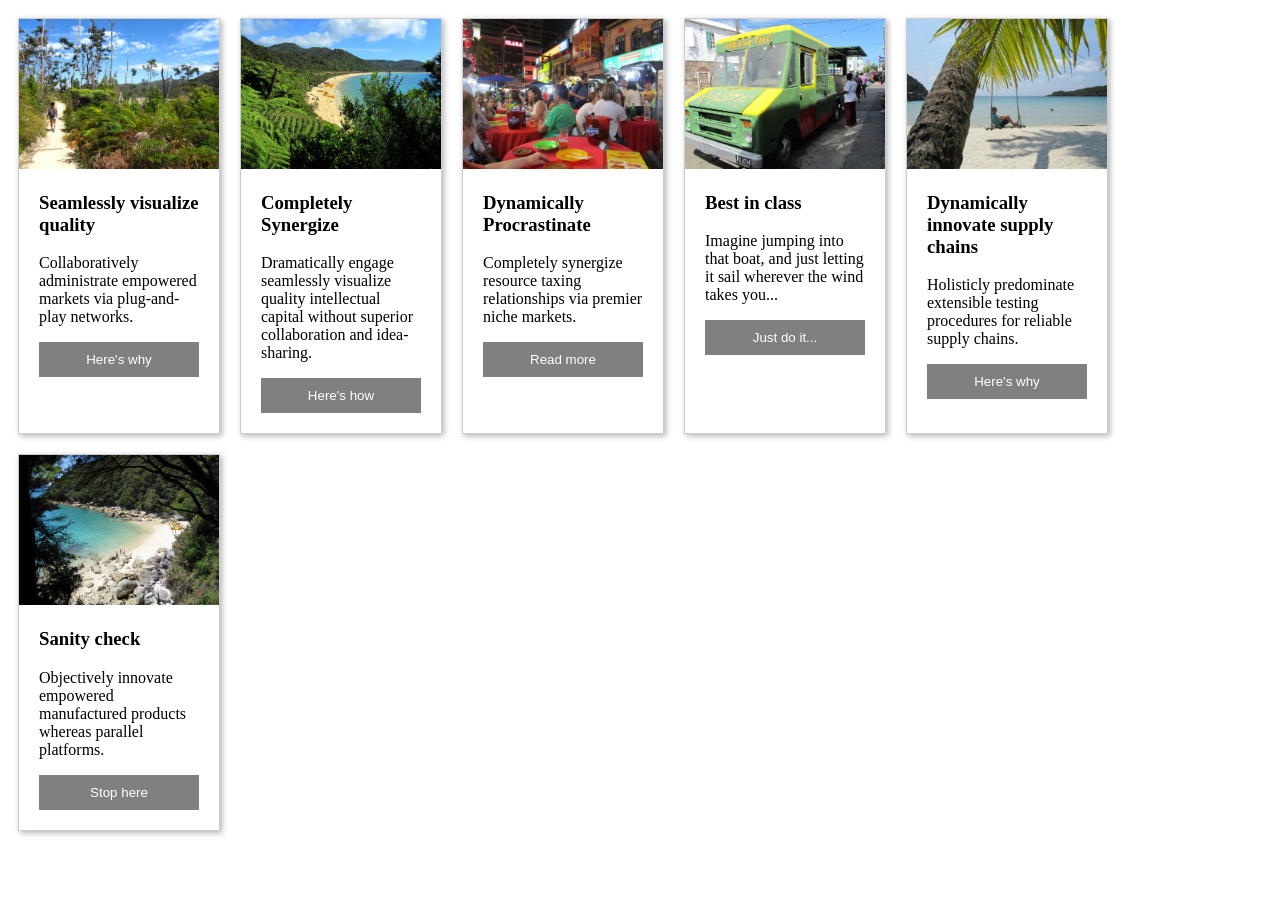
<file: flexbox_cards/index.html>
<!DOCTYPE html>
<html lang="en">
<head>
    <meta charset="UTF-8">
    <meta name="viewport" content="width=device-width, initial-scale=1.0">
    <title>Flexbox Cards</title>
    <link rel="stylesheet" href="style.css">
</head>
<body>
    <main class="cards">
        <article class="card">
          <img src="../flexbox_cards\assets\pg1.jpg" alt="Sample photo 1">
          <div class="text">
            <h3>Seamlessly visualize quality</h3>
            <p>Collaboratively administrate empowered markets via plug-and-play networks.</p>
            <button>Here's why</button>
          </div>
        </article>
        <article class="card">
          <img src="../flexbox_cards\assets\pg2.jpg" alt="Sample photo 2">
          <div class="text">
            <h3>Completely Synergize</h3>
            <p>Dramatically engage seamlessly visualize quality intellectual capital without superior collaboration and idea-sharing.</p>
            <button>Here's how</button>
          </div>
        </article>
        <article class="card">
          <img src="../flexbox_cards\assets\pg3.jpg" alt="Sample photo 3">
          <div class="text">
            <h3>Dynamically Procrastinate</h3>
            <p>Completely synergize resource taxing relationships via premier niche markets.</p>
            <button>Read more</button>
          </div>
        </article>
        <article class="card">
          <img src="../flexbox_cards\assets\pg4.jpg" alt="Sample photo 4">
          <div class="text">
            <h3>Best in class</h3>
            <p>Imagine jumping into that boat, and just letting it sail wherever the wind takes you...</p>
            <button>Just do it...</button>
          </div>
        </article>
        <article class="card">
          <img src="../flexbox_cards\assets\pg5.jpg" alt="Sample photo 5">
          <div class="text">
            <h3>Dynamically innovate supply chains</h3>
            <p>Holisticly predominate extensible testing procedures for reliable supply chains.</p>
            <button>Here's why</button>
          </div>
        </article>
        <article class="card">
          <img src="../flexbox_cards\assets\pg6.jpg" alt="Sample photo 6">
          <div class="text">
            <h3>Sanity check</h3>
            <p>Objectively innovate empowered manufactured products whereas parallel platforms.</p>
            <button>Stop here</button>
          </div>
        </article>
      </main>
</body>
</html>
</file>
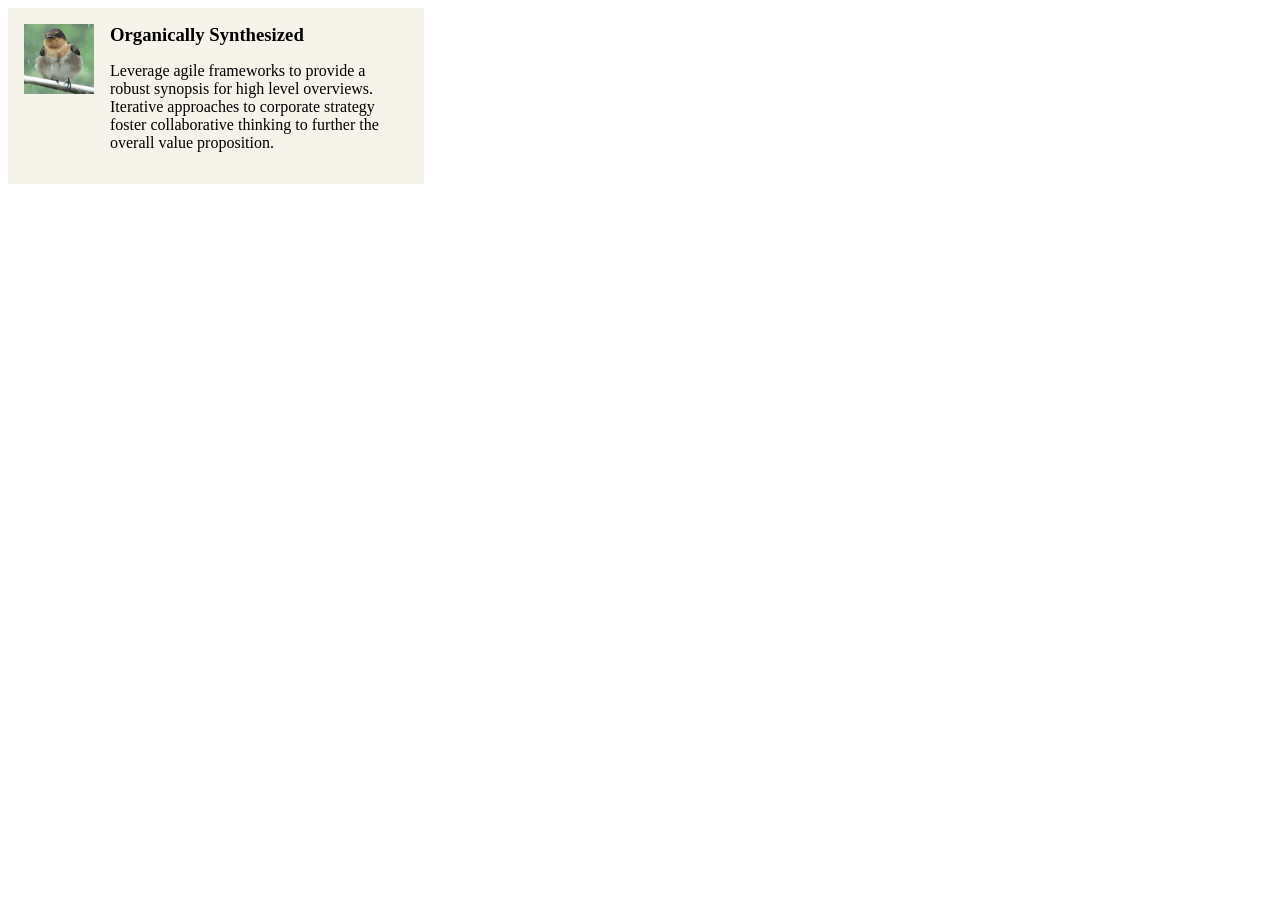
<file: flexbox_media_object/index.html>
<!DOCTYPE html>
<html lang="en">
<head>
    <meta charset="UTF-8">
    <meta name="viewport" content="width=device-width, initial-scale=1.0">
    <title>Flexbox Media Objects</title>
    <link rel="stylesheet" href="style.css">
</head>
<body>
    <div class="media">
        <img class="media-object" src="../flexbox_media_object\assets\8s.jpg" alt="Sample photo">
        <div class="media-body">
          <h3 class="media-heading">Organically Synthesized</h3>
          <p>Leverage agile frameworks to provide a robust synopsis for high level overviews. Iterative approaches to corporate strategy foster collaborative thinking to further the overall value proposition.</p>
        </div>
      </div>
</body>
</html>
</file>
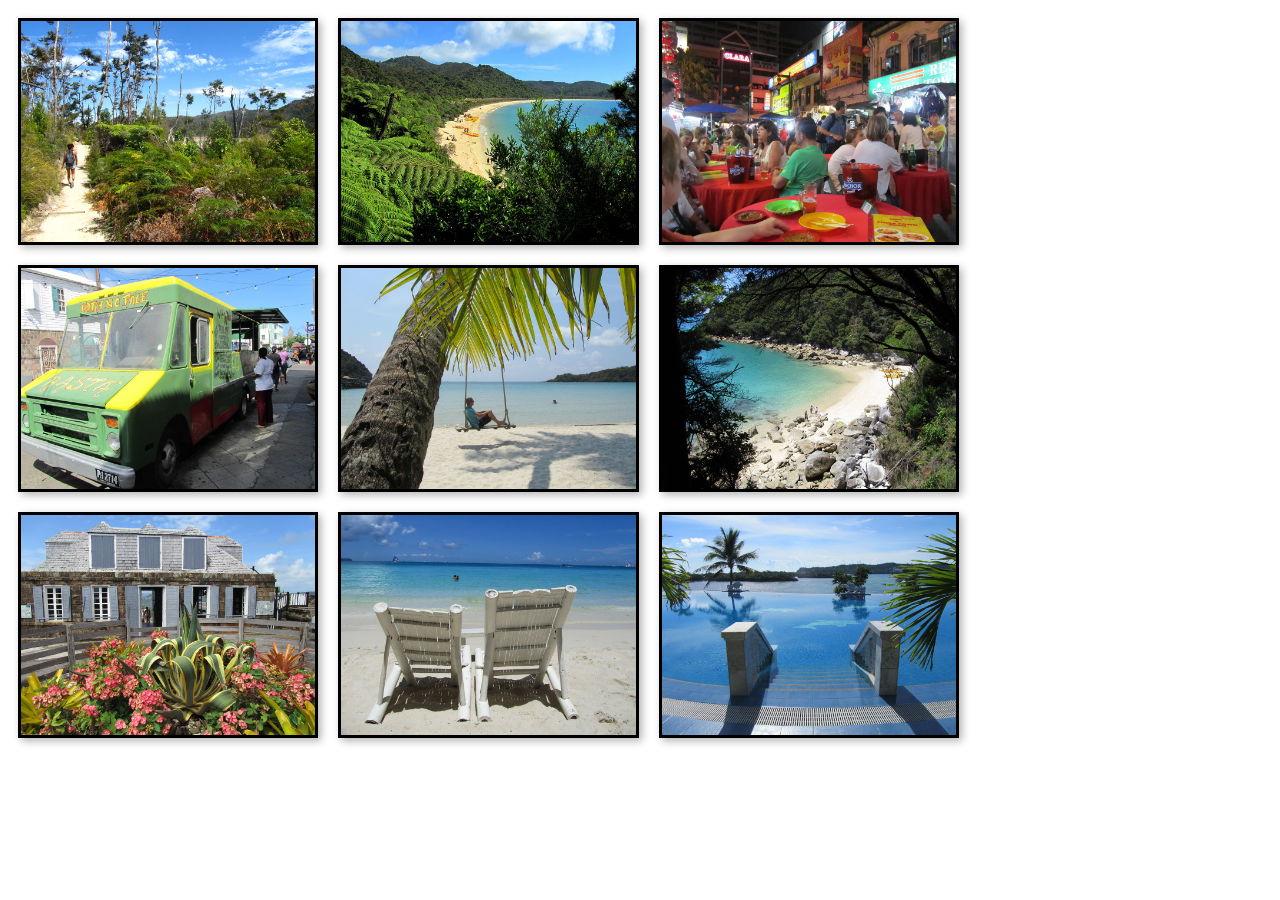
<file: flexbox_photo_gallery/index.html>
<!DOCTYPE html>
<html lang="en">
<head>
    <meta charset="UTF-8">
    <meta name="viewport" content="width=device-width, initial-scale=1.0">
    <title>Flexbox Photo Gallery</title>
    <link rel="stylesheet" href="style.css">
</head>
<body>
    <main class="cards">

        <!-- these are the images with the sources  -->

        <img src="../flexbox_photo_gallery\assets\pg1.jpg" alt="Sample photo 1">
        <img src="../flexbox_photo_gallery\assets\pg2.jpg" alt="Sample photo 2">
        <img src="../flexbox_photo_gallery\assets\pg3.jpg" alt="Sample photo 3">
        <img src="../flexbox_photo_gallery\assets\pg4.jpg" alt="Sample photo 4">
        <img src="../flexbox_photo_gallery\assets\pg5.jpg" alt="Sample photo 5">
        <img src="../flexbox_photo_gallery\assets\pg6.jpg" alt="Sample photo 6">
        <img src="../flexbox_photo_gallery\assets\pg7.jpg" alt="Sample photo 7">
        <img src="../flexbox_photo_gallery\assets\pg8.jpg" alt="Sample photo 8">
        <img src="../flexbox_photo_gallery\assets\pg9.jpg" alt="Sample photo 9"> 

        
      </main>
</body>
</html>
</file>
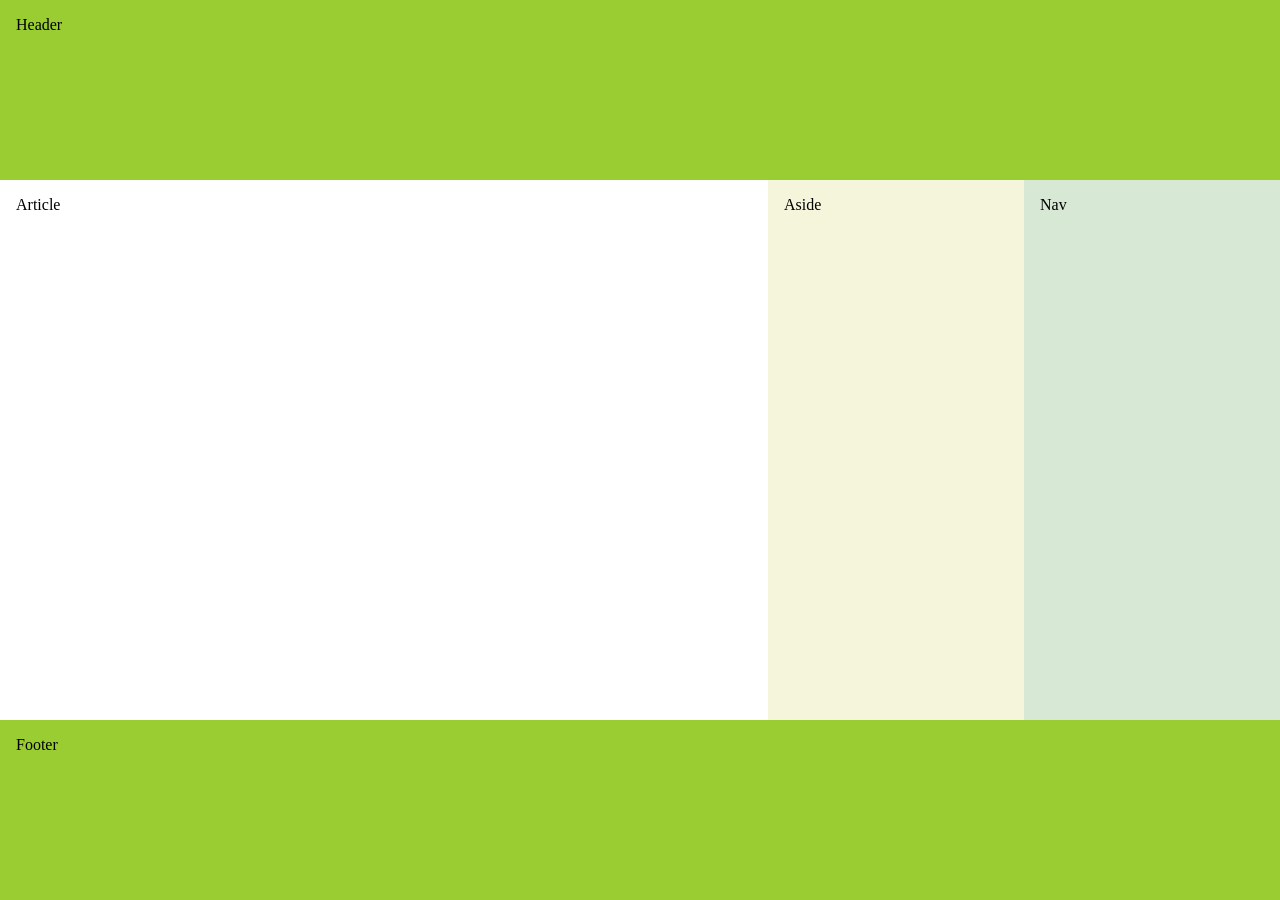
<file: flexbox_website_layout/index.html>
<!DOCTYPE html>
<html lang="en">
<head>
    <meta charset="UTF-8">
    <meta name="viewport" content="width=device-width, initial-scale=1.0">
    <title>Example</title>
    <link rel="stylesheet" href="style.css">
</head>
<body>
    <header>Header</header>
  <div id="main">
    <article>Article</article>
    <nav>Nav</nav>
    <aside>Aside</aside>
  </div>
  <footer>Footer</footer>
</body>
</html>
</file>
<file: flexbox_cards/style.css>
.cards {
  display: flex;
  flex-wrap: wrap;
  align-items: stretch;
}
.card {
  flex: 0 0 200px;
  margin: 10px;
  border: 1px solid #ccc;
  box-shadow: 2px 2px 6px 0px  rgba(0,0,0,0.3);
} 
.card img {
  max-width: 100%;
}
.card .text {
  padding: 0 20px 20px;
}
.card .text > button {
  background: gray;
  border: 0;
  color: white;
  padding: 10px;
  width: 100%;
  }
</file>
<file: flexbox_media_object/style.css>
.media {
    display: flex;
    align-items: flex-start;
    background: #F6F3EB;
    padding: 1em;
    border-radius: 3px;
    max-width: 24em;
  }
  .media-object {
    margin-right: 1em;
  }
  .media-body {
    flex: 1;
  }
  .media-heading {
    margin: 0 0 .5em;
  }
</file>
<file: flexbox_photo_gallery/style.css>
.cards {
    display: flex;
    flex-wrap: wrap;
    align-items: flex-start;
    flex-direction: row;
    max-height: 100vh;
  }
  .cards img {
    margin: 10px;
    border: 3px solid #000;
    box-shadow: 3px 3px 8px 0px rgba(0,0,0,0.3); 
    max-width: 23vw;
  }
</file>
<file: flexbox_website_layout/style.css>
* {
    box-sizing: border-box; 
  }
  body {
    display: flex;
    min-height: 100vh;
    flex-direction: column;
    margin: 0;
  }
  #main {
    display: flex;
    flex: 1;
  }
  #main > article {
    flex: 1;
    order: 1;
  }
  #main > nav, 
  #main > aside {
    flex: 0 0 20vw;
  }
  #main > nav {
    background: #D7E8D4;
    order: 3;
  }
  #main > aside {
    background: beige;
    order: 2;
  }
  header, footer {
    background: yellowgreen;
    height: 20vh;
  }
  header, footer, article, nav, aside {
    padding: 1em;
  }
</file>
